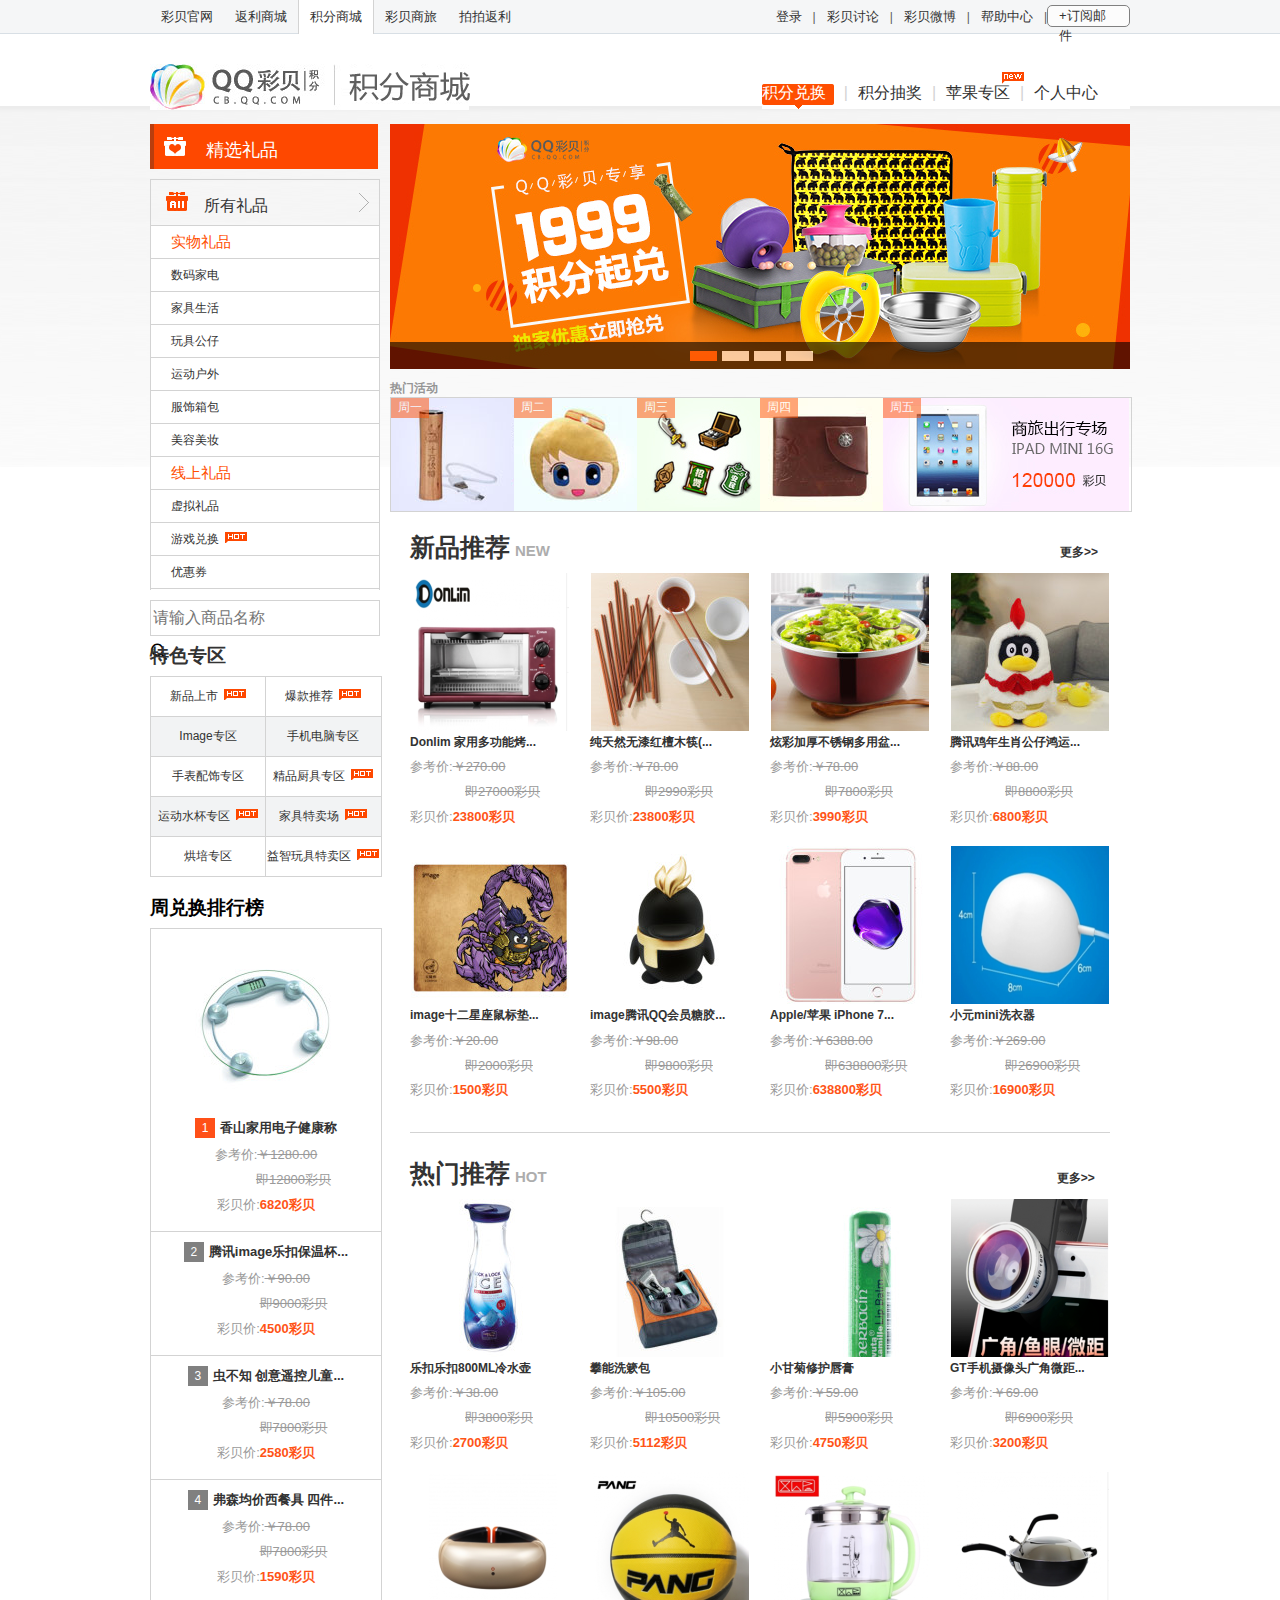
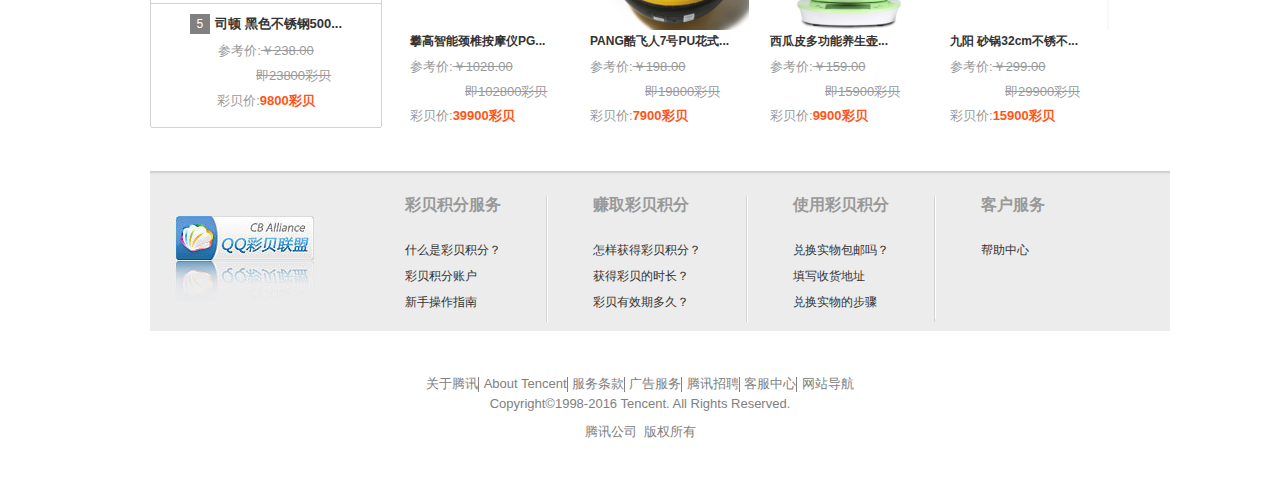
<file: index.html>
<!DOCTYPE html>
<html lang="en">
<head>
    <meta charset="UTF-8">
    <meta http-equiv="X-UA-Compatible" content="IE=edge,chrome=1">
    <title>积分商城</title>
    <link rel="stylesheet" href="css/normalize.css">
    <link rel="stylesheet" href="font/iconfont.css">
    <link rel="stylesheet" href="css/style.css">
    <script src="js/jquery-1.8.3.js"></script>
</head>
<body>
<div class="container">
    <!-- 头部布局-->
    <div class="header">
       <div class="header-topnav">
           <div class="wrap">
               <div class="nav-left-list">
                   <ul class="top-l-list">
                       <li><a href="../梁进涛/index.html" target="_blank">彩贝官网</a></li>
                       <li class="top-1-list2"><a href="../陈成卓/html/fanliStore.html" target="_blank">返利商城</a></li>
                       <li class="top-1-list3"><a href="#">积分商城</a></li>
                       <li class="top-1-list4"><a href="../韩旺盛/trip.html">彩贝商旅</a></li>
                       <li><a href="../郭振江/ppfl.html" target="_blank">拍拍返利</a></li>
                   </ul>
               </div>
               <div class="nav-right-list">
                   <ul class="top-r-list">
                       <li><a class="link-nav" href="../赵子明/qq彩贝注册/index.html">登录</a><span>|</span></li>
                       <li><a class="link-nav" href="#">彩贝讨论</a><span>|</span></li>
                       <li><a class="link-nav" href="#">彩贝微博</a><span>|</span></li>
                       <li><a class="link-nav" href="#">帮助中心</a><span>|</span></li>
                       <li class="link-last-list"><a class="link-nav link-last" href="#">+订阅邮件</a></li>
                   </ul>
               </div>
           </div>
       </div>
        <div class="header-bottomnav">
            <div class="wrap">
                <div class="header-bottom-wrap">
                    <h1>
                        <a href="../梁进涛/index.html" class="homelink"></a><a href="#" class="jifenlink"></a>
                    </h1>
                    <div class="header-bottom-right">
                        <ul>
                            <li class="menu-first"><a class="botlink1" href="#">积分兑换</a></li>
                            <li><span class="header-bottom-list">|</span></li>
                            <li><a href="../郭振江/jfsc_choujiang.html" class="botlink">积分抽奖</a></li>
                            <li><span class="header-bottom-list">|</span></li>
                            <li class="menu-item-apple"><a href="#" class="botlink ">苹果专区</a><span class="ico-new"></span></li>
                            <li><span class="header-bottom-list">|</span></li>
                            <li class="last" ><a href="#" class="botlink">个人中心</a></li>
                        </ul>
                    </div>
                </div>
            </div>
        </div>
    </div>
    <div class="center">
        <div class="wrap wrap-center">
            <div class="bgcolor">
                <div class="center-left">
                    <!-- 页面中间部分的左边的导航栏-->
                    <div class="center-nav-hd">
                        <a href="#"><span class="hdpic"></span><span class="hdfont">精选礼品</span></a>
                    </div>
                    <div class="center-aside-nav">
                        <div class="menu-top">
                            <a href="#"><span class="menu-top-title"></span><span class="menufont">所有礼品</span><span class="menu-top-right"></span></a>
                        </div>
                        <div class="center-navlist">
                            <ul>
                                <li class="center-bg"><a href="#" id="nav1">实物礼品</a></li>
                                <li class="center-bg"><a href="#">数码家电</a></li>
                                <li class="center-bg"><a href="#">家具生活</a></li>
                                <li class="center-bg"><a href="#">玩具公仔</a></li>
                                <li class="center-bg"><a href="#">运动户外</a></li>
                                <li class="center-bg"><a href="#">服饰箱包</a></li>
                                <li class="center-bg"><a href="#">美容美妆</a></li>
                                <li class="center-bg"><a href="#" id="nav8">线上礼品</a></li>
                                <li><a href="#">虚拟礼品</a></li>
                                <li><a href="#">游戏兑换<span class="nav9-bg"></span></a></li>
                                <li class="last-nav"><a href="#">优惠券</a> </li>
                            </ul>
                        </div>
                    </div>
                    <div class="search">
                        <form action="#" method="get">
                            <input type="text" class="ipt-search" name="schkey" placeholder="请输入商品名称"/>
                            <i class="icon iconfont icon-sousuo"></i>
                        </form>
                    </div>
                    <!-- 特色专区-->
                    <div class="feature">
                        <div class="feature-tag">
                            <h3>特色专区</h3>
                        </div>
                        <div class="feature-nav">
                            <ul>
                                <li><a href="#" class="feature-border"><span class="feature-font">新品上市</span><span class="feature-hot"></span></a><a href="#"><span class="feature-font">爆款推荐</span><span class="feature-hot"></span></a></li>
                                <li><a href="#" class="feature-border"><span class="feature-font">Image专区</span></a><a href="#"><span class="feature-font">手机电脑专区</span></a></li>
                                <li><a href="#" class="feature-border"><span class="feature-font">手表配饰专区</span></a><a href="#"><span class="feature-font">精品厨具专区</span><span class="feature-hot"></span></a></li>
                                <li><a href="#" class="feature-border"><span class="feature-font">运动水杯专区</span><span class="feature-hot"></span></a><a href="#"><span class="feature-font">家具特卖场</span><span class="feature-hot"></span></a></li>
                                <li><a href="#" class="feature-border"><span class="feature-font">烘培专区</span></a><a href="#"><span class="feature-font">益智玩具特卖区</span><span class="feature-hot"></span></a></li>
                            </ul>
                        </div>
                    </div>
                    <div class="week">
                        <div class="week-title">
                            <h3>周兑换排行榜</h3>
                        </div>
                        <div class="week-nav">
                            <ul >
                                <li class="week-list1" id="w-list1">
                                    <a href="#"><img class="week-img show" src="image/158(16).png" alt="香山家用电子健康称"></a>
                                    <div class="week-nav-message">
                                        <div><span class="week-num show-num-bg">1</span><a href="#" class="week-font">香山家用电子健康称</a></div>
                                        <div class="cankao">参考价:<span class="money">￥1280.00</span></div>
                                        <div class="cankao pad money">即12800彩贝</div>
                                        <div class="cankao">彩贝价:<span class="caibeinum">6820彩贝</span></div>
                                    </div>
                                </li>
                                <li class="week-list1">
                                    <a href="#"><img class="week-img" src="image/158(17).png" alt="腾讯image乐扣保温杯"></a>
                                    <div class="week-nav-message">
                                        <div><span class="week-num">2</span><a href="#"  class="week-font">腾讯image乐扣保温杯...</a></div>
                                        <div class="cankao">参考价:<span class="money">￥90.00</span></div>
                                        <div class="cankao pad money">即9000彩贝</div>
                                        <div class="cankao">彩贝价:<span class="caibeinum">4500彩贝</span></div>
                                    </div>
                                </li>
                                <li class="week-list1">
                                    <a href="#"><img class="week-img" src="image/158(18).png" alt="虫不知 创意遥控儿童"></a>
                                    <div class="week-nav-message">
                                        <div><span class="week-num">3</span><a href="#"  class="week-font">虫不知 创意遥控儿童...</a></div>
                                        <div class="cankao">参考价:<span class="money">￥78.00</span></div>
                                        <div class="cankao pad money">即7800彩贝</div>
                                        <div class="cankao">彩贝价:<span class="caibeinum">2580彩贝</span></div>
                                    </div>
                                </li>
                                <li class="week-list1">
                                    <a href="#"><img class="week-img" src="image/158(19).png" alt="弗森均价西餐具 四件"></a>
                                    <div class="week-nav-message">
                                        <div><span class="week-num">4</span><a href="#"  class="week-font">弗森均价西餐具 四件...</a></div>
                                        <div class="cankao">参考价:<span class="money">￥78.00</span></div>
                                        <div class="cankao pad money">即7800彩贝</div>
                                        <div class="cankao">彩贝价:<span class="caibeinum">1590彩贝</span></div>
                                    </div>
                                </li>
                                <li class="week-list1">
                                    <a href="#"><img class="week-img" src="image/158(20).png" alt="司顿黑色不锈钢500"></a>
                                    <div class="week-nav-message">
                                        <div><span class="week-num">5</span><a href="#"  class="week-font">司顿 黑色不锈钢500...</a></div>
                                        <div class="cankao">参考价:<span class="money">￥238.00</span></div>
                                        <div class="cankao pad money">即23800彩贝</div>
                                        <div class="cankao">彩贝价:<span class="caibeinum">9800彩贝</span></div>
                                    </div>
                                </li>
                            </ul>
                        </div>
                    </div>
                </div>
                <div class="center-right">
                    <div id="container">
                        <div id="lunbo" style="left: -740px;">
                            <img src="image/0(3).png">
                            <img src="image/0.png">
                            <img src="image/0(1).png">
                            <img src="image/0(2).png">
                            <img src="image/0(3).png">
                            <img src="image/0.png">
                        </div>
                        <div class="button-wrap">
                            <div id="buttons">
                               <span index="1" class="on"></span>
                               <span index="2"></span>
                               <span index="3"></span>
                               <span index="4"></span>
                            </div>
                        </div>
                        <a href="javascript:;" id="prev" class="arrow"><</a>
                        <a href="javascript:;" id="next" class="arrow">></a>
                    </div>
                    <div class="hot-active">
                        <h3>热门活动</h3>
                        <div class="active-list">
                            <ul>
                                <li><a href="#"><img src="image/0(4).png" ><span class="list-bg">周一</span></a></li>
                                <li><a href="#"><img src="image/0(5).png"><span class="list-bg">周二</span></a></li>
                                <li><a href="#"><img src="image/0(6).png"><span class="list-bg">周三</span></a></li>
                                <li><a href="#"><img src="image/0(7).png"><span class="list-bg">周四</span></a></li>
                                <li ><a href="#"><img src="image/0(8).png"><span class="list-bg">周五</span></a></li>
                            </ul>
                        </div>
                    </div>
                    <div class="newwrap">
                        <div class="new-rec">
                            <h3><span class="new-font">新品推荐</span><span class="new-sub">NEW</span><a class="more" href="#">更多>></a></h3>
                        </div>
                        <div class="new-list">
                            <ul>
                                <li>
                                    <a href="#"><img class="img-border" src="image/158.png"></a>
                                    <h4><a href="#" class="new-pic">Donlim 家用多功能烤...</a></h4>
                                    <div class="cankao">参考价:<span class="money">￥270.00</span></div>
                                    <div class="cankao pad money">即27000彩贝</div>
                                    <div class="cankao">彩贝价:<span class="caibeinum">23800彩贝</span></div>
                                </li>
                                <li>
                                    <a href="#"><img class="img-border" src="image/158(1).png"></a>
                                    <h4><a href="#" class="new-pic">纯天然无漆红檀木筷(...</a></h4>
                                    <div class="cankao">参考价:<span class="money">￥78.00</span></div>
                                    <div class="cankao pad money">即2990彩贝</div>
                                    <div class="cankao">彩贝价:<span class="caibeinum">23800彩贝</span></div>
                                </li>
                                <li>
                                    <a href="#"><img class="img-border" src="image/158(2).png"></a>
                                    <h4><a href="#" class="new-pic">炫彩加厚不锈钢多用盆...</a></h4>
                                    <div class="cankao">参考价:<span class="money">￥78.00</span></div>
                                    <div class="cankao pad money">即7800彩贝</div>
                                    <div class="cankao">彩贝价:<span class="caibeinum">3990彩贝</span></div>
                                </li>
                                <li class="new-list4">
                                    <a href="#"><img class="img-border" src="image/158(3).png"></a>
                                    <h4><a href="#" class="new-pic">腾讯鸡年生肖公仔鸿运...</a></h4>
                                    <div class="cankao">参考价:<span class="money">￥88.00</span></div>
                                    <div class="cankao pad money">即8800彩贝</div>
                                    <div class="cankao">彩贝价:<span class="caibeinum">6800彩贝</span></div>
                                </li>
                                <li>
                                    <a href="#"><img class="img-border" src="image/158(4).png"></a>
                                    <h4><a href="#" class="new-pic">image十二星座鼠标垫...</a></h4>
                                    <div class="cankao">参考价:<span class="money">￥20.00</span></div>
                                    <div class="cankao pad money">即2000彩贝</div>
                                    <div class="cankao">彩贝价:<span class="caibeinum">1500彩贝</span></div>
                                </li>
                                <li>
                                    <a href="#"><img class="img-border" src="image/158(5).png"></a>
                                    <h4><a href="#" class="new-pic">image腾讯QQ会员糖胶...</a></h4>
                                    <div class="cankao">参考价:<span class="money">￥98.00</span></div>
                                    <div class="cankao pad money">即9800彩贝</div>
                                    <div class="cankao">彩贝价:<span class="caibeinum">5500彩贝</span></div>
                                </li>
                                <li>
                                    <a href="#"><img class="img-border" src="image/158(6).png"></a>
                                    <h4><a href="#" class="new-pic">Apple/苹果 iPhone 7...</a></h4>
                                    <div class="cankao">参考价:<span class="money">￥6388.00</span></div>
                                    <div class="cankao pad money">即638800彩贝</div>
                                    <div class="cankao">彩贝价:<span class="caibeinum">638800彩贝</span></div>
                                </li>
                                <li class="new-list4">
                                    <a href="#"><img class="img-border" src="image/158(7).png"></a>
                                    <h4><a href="#" class="new-pic">小元mini洗衣器</a></h4>
                                    <div class="cankao">参考价:<span class="money">￥269.00</span></div>
                                    <div class="cankao pad money">即26900彩贝</div>
                                    <div class="cankao">彩贝价:<span class="caibeinum">16900彩贝</span></div>
                                </li>
                            </ul>
                        </div>
                    </div>
                    <div class="hotwrap">
                        <div class="hot-rec new-rec">
                            <h3><span class="new-font">热门推荐</span><span class="new-sub">HOT</span><a class="more" href="#">更多>></a></h3>
                        </div>
                        <div class="new-list">
                            <ul>
                                <li>
                                    <a href="#"><img class="img-border" src="image/158(8).png"></a>
                                    <h4><a href="#" class="new-pic">乐扣乐扣800ML冷水壶</a></h4>
                                    <div class="cankao">参考价:<span class="money">￥38.00</span></div>
                                    <div class="cankao pad money">即3800彩贝</div>
                                    <div class="cankao">彩贝价:<span class="caibeinum">2700彩贝</span></div>
                                </li>
                                <li>
                                    <a href="#"><img class="img-border" src="image/158(9).png"></a>
                                    <h4><a href="#" class="new-pic">攀能洗簌包</a></h4>
                                    <div class="cankao">参考价:<span class="money">￥105.00</span></div>
                                    <div class="cankao pad money">即10500彩贝</div>
                                    <div class="cankao">彩贝价:<span class="caibeinum">5112彩贝</span></div>
                                </li>
                                <li>
                                    <a href="#"><img class="img-border" src="image/158(10).png"></a>
                                    <h4><a href="#" class="new-pic">小甘菊修护唇膏</a></h4>
                                    <div class="cankao">参考价:<span class="money">￥59.00</span></div>
                                    <div class="cankao pad money">即5900彩贝</div>
                                    <div class="cankao">彩贝价:<span class="caibeinum">4750彩贝</span></div>
                                </li>
                                <li class="new-list4">
                                    <a href="#"><img class="img-border" src="image/158(11).png"></a>
                                    <h4><a href="#" class="new-pic">GT手机摄像头广角微距...</a></h4>
                                    <div class="cankao">参考价:<span class="money">￥69.00</span></div>
                                    <div class="cankao pad money">即6900彩贝</div>
                                    <div class="cankao">彩贝价:<span class="caibeinum">3200彩贝</span></div>
                                </li>
                                <li>
                                    <a href="#"><img class="img-border" src="image/158(12).png"></a>
                                    <h4><a href="#" class="new-pic">攀高智能颈椎按摩仪PG...</a></h4>
                                    <div class="cankao">参考价:<span class="money">￥1028.00</span></div>
                                    <div class="cankao pad money">即102800彩贝</div>
                                    <div class="cankao">彩贝价:<span class="caibeinum">39900彩贝</span></div>
                                </li>
                                <li>
                                    <a href="#"><img class="img-border" src="image/158(13).png"></a>
                                    <h4><a href="#" class="new-pic">PANG酷飞人7号PU花式...</a></h4>
                                    <div class="cankao">参考价:<span class="money">￥198.00</span></div>
                                    <div class="cankao pad money">即19800彩贝</div>
                                    <div class="cankao">彩贝价:<span class="caibeinum">7900彩贝</span></div>
                                </li>
                                <li>
                                    <a href="#"><img class="img-border" src="image/158(14).png"></a>
                                    <h4><a href="#" class="new-pic">西瓜皮多功能养生壶...</a></h4>
                                    <div class="cankao">参考价:<span class="money">￥159.00</span></div>
                                    <div class="cankao pad money">即15900彩贝</div>
                                    <div class="cankao">彩贝价:<span class="caibeinum">9900彩贝</span></div>
                                </li>
                                <li class="new-list4">
                                    <a href="#"><img class="img-border" src="image/158(15).png"></a>
                                    <h4><a href="#" class="new-pic">九阳 砂锅32cm不锈不...</a></h4>
                                    <div class="cankao">参考价:<span class="money">￥299.00</span></div>
                                    <div class="cankao pad money">即29900彩贝</div>
                                    <div class="cankao">彩贝价:<span class="caibeinum">15900彩贝</span></div>
                                </li>
                            </ul>
                        </div>
                    </div>
                </div>
            </div>
        </div>
    </div>
    <div class="footer">
        <div class="wrap">
            <div class="footer-top">
                <div class="footer-logo"><a href="#"><img src="image/logo_cba150x85.jpg"></a></div>
                <div class="footer-top-div1 border-left">
                    <h4>彩贝积分服务</h4>
                    <p><a href="#">什么是彩贝积分？</a></p>
                    <p><a href="#">彩贝积分账户</a></p>
                    <p><a href="#">新手操作指南</a></p>
                </div>
                <div class="footer-top-div1">
                    <h4>赚取彩贝积分</h4>
                    <p><a href="#">怎样获得彩贝积分？</a></p>
                    <p><a href="#">获得彩贝的时长？</a></p>
                    <p><a href="#">彩贝有效期多久？</a></p>
                </div>
                <div class="footer-top-div1">
                    <h4>使用彩贝积分</h4>
                    <p><a href="#">兑换实物包邮吗？</a></p>
                    <p><a href="#">填写收货地址</a></p>
                    <p><a href="#">兑换实物的步骤</a></p>
                </div>
                <div class="footer-top-div1 border-height">
                    <h4>客户服务</h4>
                    <p><a href="#">帮助中心</a></p>
                </div>
            </div>
            <div class="footer-bottom">
                <ul>
                    <li><a href="#">关于腾讯</a></li>
                    <li><a href="#">About Tencent</a></li>
                    <li><a href="#">服务条款</a></li>
                    <li><a href="#">广告服务</a></li>
                    <li><a href="#">腾讯招聘</a></li>
                    <li><a href="#">客服中心</a></li>
                    <li class="footer-list-end"><a href="#">网站导航</a></li>
                </ul>
                <p>Copyright©1998-2016 Tencent. All Rights Reserved.</p>
                <p>腾讯公司<a class="copy" href="#">版权所有</a></p>
            </div>
        </div>
    </div>
</div>
<script src="js/js_1.js"></script>
</body>
</html>
</file>
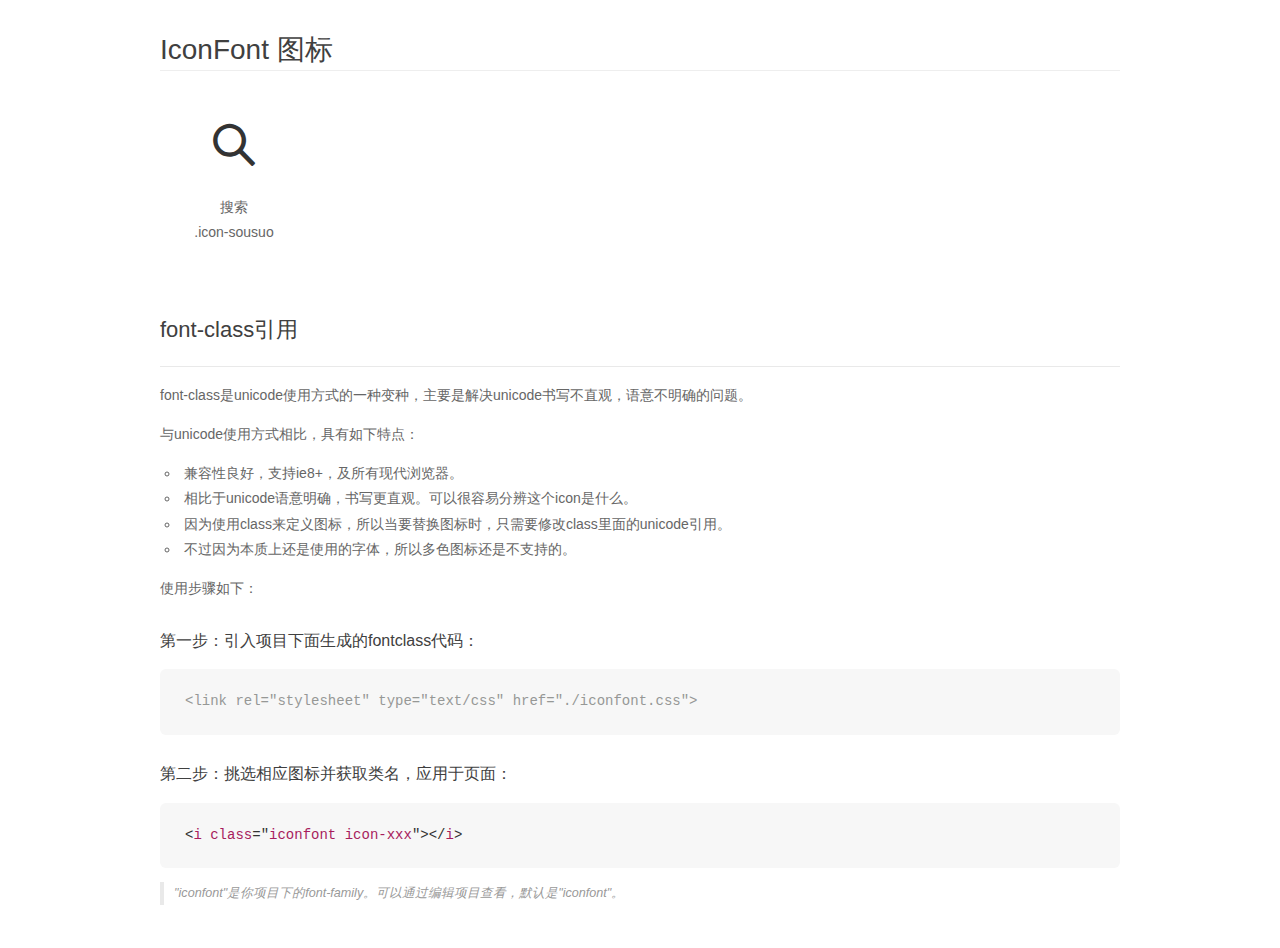
<file: font/demo_fontclass.html>
<!DOCTYPE html>
<html>
<head>
    <meta charset="utf-8"/>
    <title>IconFont</title>
    <link rel="stylesheet" href="demo.css">
    <link rel="stylesheet" href="iconfont.css">
</head>
<body>
    <div class="main markdown">
        <h1>IconFont 图标</h1>
        <ul class="icon_lists clear">
            
                <li>
                <i class="icon iconfont icon-sousuo"></i>
                    <div class="name">搜索</div>
                    <div class="fontclass">.icon-sousuo</div>
                </li>
            
        </ul>

        <h2 id="font-class-">font-class引用</h2>
        <hr>

        <p>font-class是unicode使用方式的一种变种，主要是解决unicode书写不直观，语意不明确的问题。</p>
        <p>与unicode使用方式相比，具有如下特点：</p>
        <ul>
        <li>兼容性良好，支持ie8+，及所有现代浏览器。</li>
        <li>相比于unicode语意明确，书写更直观。可以很容易分辨这个icon是什么。</li>
        <li>因为使用class来定义图标，所以当要替换图标时，只需要修改class里面的unicode引用。</li>
        <li>不过因为本质上还是使用的字体，所以多色图标还是不支持的。</li>
        </ul>
        <p>使用步骤如下：</p>
        <h3 id="-fontclass-">第一步：引入项目下面生成的fontclass代码：</h3>


        <pre><code class="lang-js hljs javascript"><span class="hljs-comment">&lt;link rel="stylesheet" type="text/css" href="./iconfont.css"&gt;</span></code></pre>
        <h3 id="-">第二步：挑选相应图标并获取类名，应用于页面：</h3>
        <pre><code class="lang-css hljs">&lt;<span class="hljs-selector-tag">i</span> <span class="hljs-selector-tag">class</span>="<span class="hljs-selector-tag">iconfont</span> <span class="hljs-selector-tag">icon-xxx</span>"&gt;&lt;/<span class="hljs-selector-tag">i</span>&gt;</code></pre>
        <blockquote>
        <p>"iconfont"是你项目下的font-family。可以通过编辑项目查看，默认是"iconfont"。</p>
        </blockquote>
    </div>
</body>
</html>
</file>
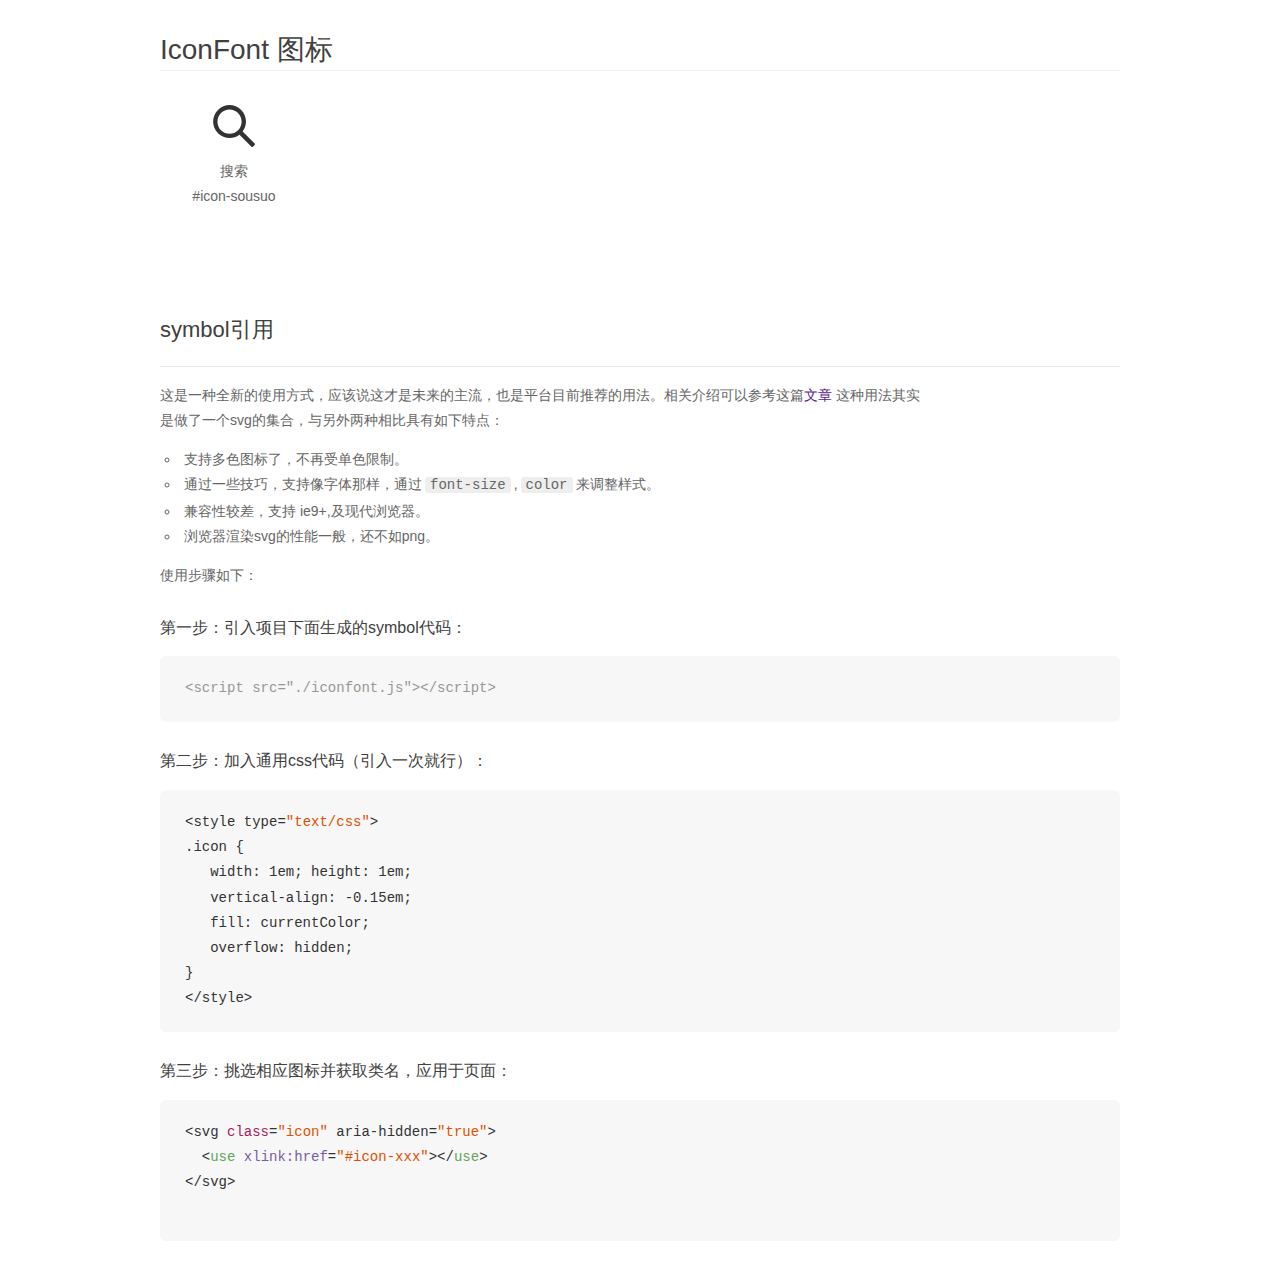
<file: font/demo_symbol.html>
<!DOCTYPE html>
<html>
<head>
    <meta charset="utf-8"/>
    <title>IconFont</title>
    <link rel="stylesheet" href="demo.css">
    <script src="iconfont.js"></script>

    <style type="text/css">
        .icon {
          /* 通过设置 font-size 来改变图标大小 */
          width: 1em; height: 1em;
          /* 图标和文字相邻时，垂直对齐 */
          vertical-align: -0.15em;
          /* 通过设置 color 来改变 SVG 的颜色/fill */
          fill: currentColor;
          /* path 和 stroke 溢出 viewBox 部分在 IE 下会显示
             normalize.css 中也包含这行 */
          overflow: hidden;
        }

    </style>
</head>
<body>
    <div class="main markdown">
        <h1>IconFont 图标</h1>
        <ul class="icon_lists clear">
            
                <li>
                    <svg class="icon" aria-hidden="true">
                        <use xlink:href="#icon-sousuo"></use>
                    </svg>
                    <div class="name">搜索</div>
                    <div class="fontclass">#icon-sousuo</div>
                </li>
            
        </ul>


        <h2 id="symbol-">symbol引用</h2>
        <hr>

        <p>这是一种全新的使用方式，应该说这才是未来的主流，也是平台目前推荐的用法。相关介绍可以参考这篇<a href="">文章</a>
        这种用法其实是做了一个svg的集合，与另外两种相比具有如下特点：</p>
        <ul>
          <li>支持多色图标了，不再受单色限制。</li>
          <li>通过一些技巧，支持像字体那样，通过<code>font-size</code>,<code>color</code>来调整样式。</li>
          <li>兼容性较差，支持 ie9+,及现代浏览器。</li>
          <li>浏览器渲染svg的性能一般，还不如png。</li>
        </ul>
        <p>使用步骤如下：</p>
        <h3 id="-symbol-">第一步：引入项目下面生成的symbol代码：</h3>
        <pre><code class="lang-js hljs javascript"><span class="hljs-comment">&lt;script src="./iconfont.js"&gt;&lt;/script&gt;</span></code></pre>
        <h3 id="-css-">第二步：加入通用css代码（引入一次就行）：</h3>
        <pre><code class="lang-js hljs javascript">&lt;style type=<span class="hljs-string">"text/css"</span>&gt;
.icon {
   width: <span class="hljs-number">1</span>em; height: <span class="hljs-number">1</span>em;
   vertical-align: <span class="hljs-number">-0.15</span>em;
   fill: currentColor;
   overflow: hidden;
}
&lt;<span class="hljs-regexp">/style&gt;</span></code></pre>
        <h3 id="-">第三步：挑选相应图标并获取类名，应用于页面：</h3>
        <pre><code class="lang-js hljs javascript">&lt;svg <span class="hljs-class"><span class="hljs-keyword">class</span></span>=<span class="hljs-string">"icon"</span> aria-hidden=<span class="hljs-string">"true"</span>&gt;<span class="xml"><span class="hljs-tag">
  &lt;<span class="hljs-name">use</span> <span class="hljs-attr">xlink:href</span>=<span class="hljs-string">"#icon-xxx"</span>&gt;</span><span class="hljs-tag">&lt;/<span class="hljs-name">use</span>&gt;</span>
</span>&lt;<span class="hljs-regexp">/svg&gt;
        </span></code></pre>
    </div>
</body>
</html>
</file>
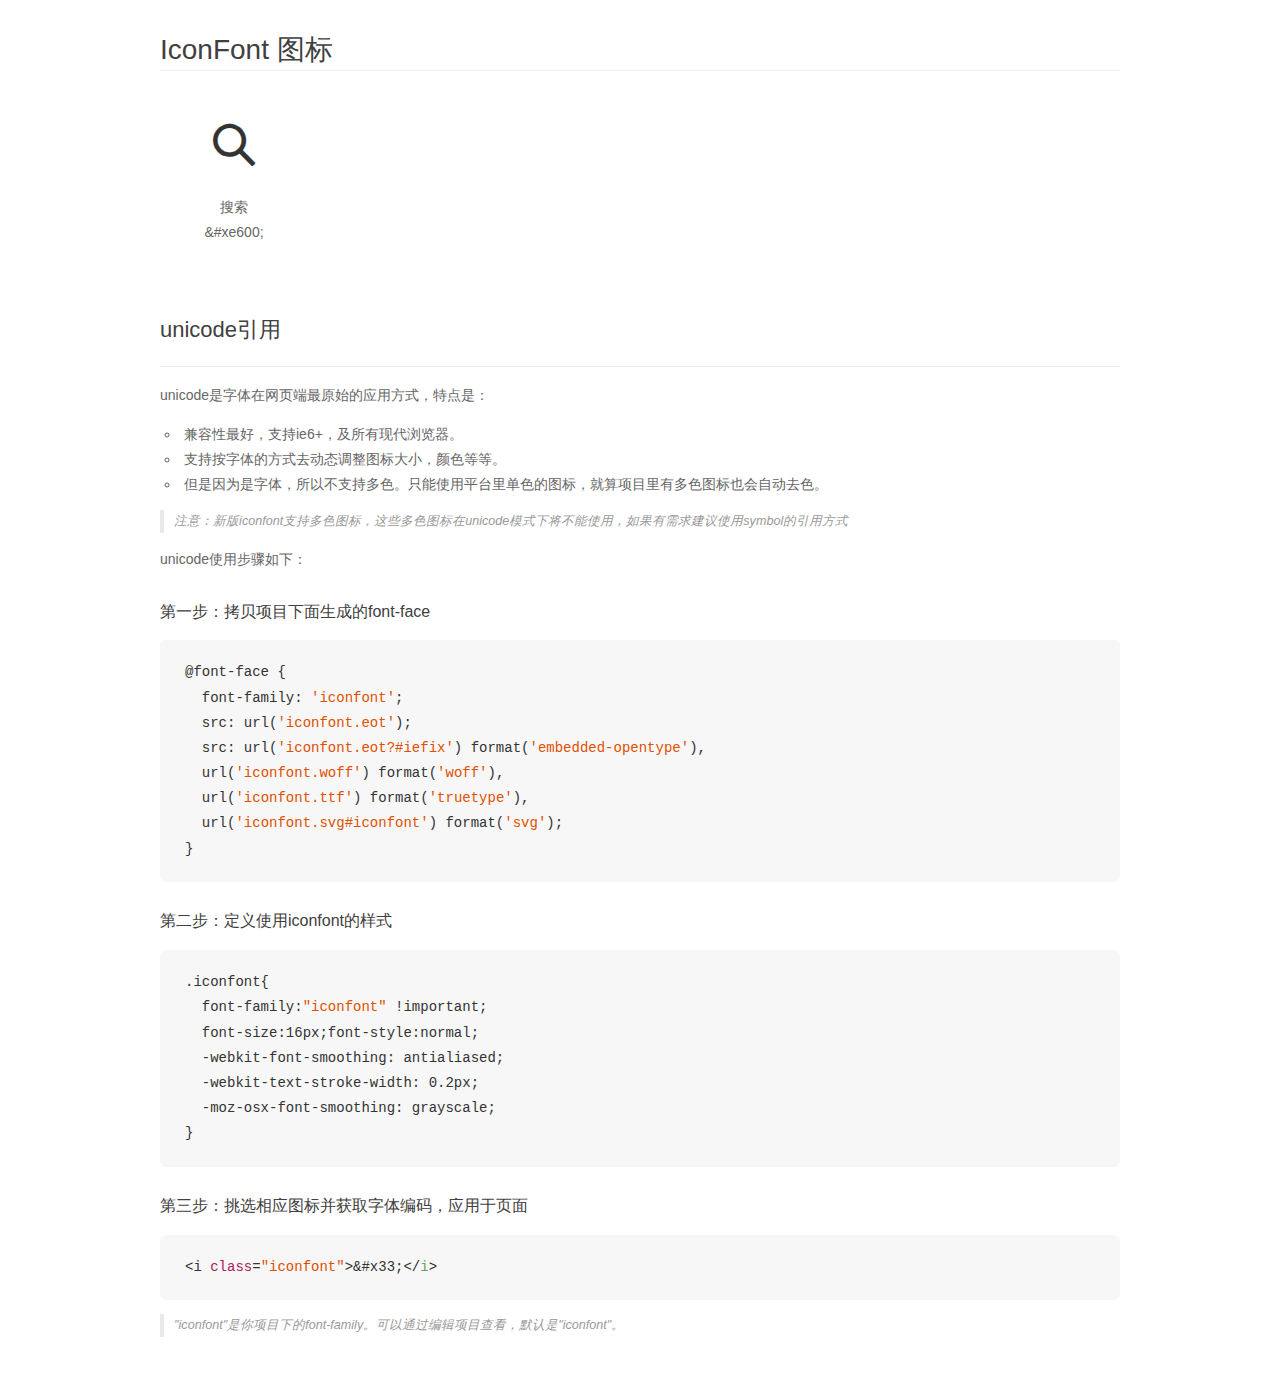
<file: font/demo_unicode.html>
<!DOCTYPE html>
<html>
<head>
    <meta charset="utf-8"/>
    <title>IconFont</title>
    <link rel="stylesheet" href="demo.css">

    <style type="text/css">

        @font-face {font-family: "iconfont";
          src: url('iconfont.eot'); /* IE9*/
          src: url('iconfont.eot#iefix') format('embedded-opentype'), /* IE6-IE8 */
          url('iconfont.woff') format('woff'), /* chrome, firefox */
          url('iconfont.ttf') format('truetype'), /* chrome, firefox, opera, Safari, Android, iOS 4.2+*/
          url('iconfont.svg#iconfont') format('svg'); /* iOS 4.1- */
        }

        .iconfont {
          font-family:"iconfont" !important;
          font-size:16px;
          font-style:normal;
          -webkit-font-smoothing: antialiased;
          -webkit-text-stroke-width: 0.2px;
          -moz-osx-font-smoothing: grayscale;
        }

    </style>
</head>
<body>
    <div class="main markdown">
        <h1>IconFont 图标</h1>
        <ul class="icon_lists clear">
            
                <li>
                <i class="icon iconfont">&#xe600;</i>
                    <div class="name">搜索</div>
                    <div class="code">&amp;#xe600;</div>
                </li>
            
        </ul>
        <h2 id="unicode-">unicode引用</h2>
        <hr>

        <p>unicode是字体在网页端最原始的应用方式，特点是：</p>
        <ul>
        <li>兼容性最好，支持ie6+，及所有现代浏览器。</li>
        <li>支持按字体的方式去动态调整图标大小，颜色等等。</li>
        <li>但是因为是字体，所以不支持多色。只能使用平台里单色的图标，就算项目里有多色图标也会自动去色。</li>
        </ul>
        <blockquote>
        <p>注意：新版iconfont支持多色图标，这些多色图标在unicode模式下将不能使用，如果有需求建议使用symbol的引用方式</p>
        </blockquote>
        <p>unicode使用步骤如下：</p>
        <h3 id="-font-face">第一步：拷贝项目下面生成的font-face</h3>
        <pre><code class="lang-js hljs javascript">@font-face {
  font-family: <span class="hljs-string">'iconfont'</span>;
  src: url(<span class="hljs-string">'iconfont.eot'</span>);
  src: url(<span class="hljs-string">'iconfont.eot?#iefix'</span>) format(<span class="hljs-string">'embedded-opentype'</span>),
  url(<span class="hljs-string">'iconfont.woff'</span>) format(<span class="hljs-string">'woff'</span>),
  url(<span class="hljs-string">'iconfont.ttf'</span>) format(<span class="hljs-string">'truetype'</span>),
  url(<span class="hljs-string">'iconfont.svg#iconfont'</span>) format(<span class="hljs-string">'svg'</span>);
}
</code></pre>
        <h3 id="-iconfont-">第二步：定义使用iconfont的样式</h3>
        <pre><code class="lang-js hljs javascript">.iconfont{
  font-family:<span class="hljs-string">"iconfont"</span> !important;
  font-size:<span class="hljs-number">16</span>px;font-style:normal;
  -webkit-font-smoothing: antialiased;
  -webkit-text-stroke-width: <span class="hljs-number">0.2</span>px;
  -moz-osx-font-smoothing: grayscale;
}
</code></pre>
        <h3 id="-">第三步：挑选相应图标并获取字体编码，应用于页面</h3>
        <pre><code class="lang-js hljs javascript">&lt;i <span class="hljs-class"><span class="hljs-keyword">class</span></span>=<span class="hljs-string">"iconfont"</span>&gt;&amp;#x33;<span class="xml"><span class="hljs-tag">&lt;/<span class="hljs-name">i</span>&gt;</span></span></code></pre>

        <blockquote>
        <p>"iconfont"是你项目下的font-family。可以通过编辑项目查看，默认是"iconfont"。</p>
        </blockquote>
    </div>


</body>
</html>
</file>
<file: font/iconfont.css>
@font-face {font-family: "iconfont";
  src: url('iconfont.eot?t=1481685015372'); /* IE9*/
  src: url('iconfont.eot?t=1481685015372#iefix') format('embedded-opentype'), /* IE6-IE8 */
  url('iconfont.woff?t=1481685015372') format('woff'), /* chrome, firefox */
  url('iconfont.ttf?t=1481685015372') format('truetype'), /* chrome, firefox, opera, Safari, Android, iOS 4.2+*/
  url('iconfont.svg?t=1481685015372#iconfont') format('svg'); /* iOS 4.1- */
}

.iconfont {
  font-family:"iconfont" !important;
  font-size:16px;
  font-style:normal;
  -webkit-font-smoothing: antialiased;
  -moz-osx-font-smoothing: grayscale;
}

.icon-sousuo:before { content: "\e600"; }
</file>
<file: css/style.css>
/*ͨ����ʽ*/
.container{
    width: 100%;
}
body{
    background:  url("../image/repeat_x.png") repeat-x 0 60px;
}
.wrap{
    width: 980px;
    margin: 0 auto;
}
/*ͷ����ʽ*/
.header{
    width: 100%;
}
ul,h1,h2,h3,h4,img{
    margin: 0;
    padding: 0;
}
.header-topnav{
    height: 33px;
    width: 100%;
    background: #F5F6F7;
    border-bottom: 1px solid #D8DFE5;
}
.link-nav{
    display: inline-block;
}

/*ͷ���������벿�ֵ���*/
.nav-left-list{
    float: left;
}

.nav-left-list ul li{
    float: left;
    list-style: none;
    line-height: 32px;
    /*margin-right: 20px;*/
}
.top-1-list3{
    background: #fff;
}
.top-1-list2{
    border-right: 1px solid lightgray;
}
.top-1-list4{
    border-left: 1px solid lightgray;
}
.top-l-list a{
    display: inline-block;
    height: 33px;
    padding: 0 11px;
    text-decoration: none;
    color: #333;
    font-size: 13px;
}
.top-l-list a:hover{
    color: orangered;
    text-decoration: underline;
}
/*ͷ��������ҵ���*/
.nav-right-list{
    float:right;
}
.top-r-list li{
    float: left;
    list-style: none;
    line-height: 32px;
}
.top-r-list li a{
    display: inline-block;
    padding: 0 11px;
    height: 33px;
    text-decoration: none;
    color: #333;
    font-size: 13px;
}
.top-r-list a:hover{
    color: orangered;
    text-decoration: underline;
}
.top-r-list .link-last:hover{
    text-decoration: none;
}
/*.top-r-list .link-last:hover{*/
    /*text-decoration: none;*/
/*}*/
.top-r-list .link-last{
    background: #fcfcfc;
    margin-top: 5px;
    line-height: 20px;
    width: 59px;
    height: 20px;
    border: 1px solid gray;
    border-radius: 5px;
}
.top-r-list span{
    font-size: 12px;
    color: #595959;
}
/*ͷ��������*/
.header-bottomnav{
    width: 100%;
    height: 70px;
    background: #ffffff;
}
.header-bottom-wrap{
    display:flex ;
    align-items: center;
    width: 980px;
    height: 70px;
}
h1{
    width: 332px;
    height: 47px;
}
.homelink{
    display: inline-block;
    width: 185px;
    height: 47px;
    background: url("../image/sprite.png") no-repeat 0 -159px;
}
.jifenlink{
    display: inline-block;
    width: 135px;
    height: 47px;
    background: url("../image/sprite.png") no-repeat -185px -159px;
}
.header-bottom-right{
    background: #FFF;
    margin-top: 20px;
    height: 25px;
    width: 380px;
    margin-left: 290px;
}
.header-bottom-right ul li{
    float: left;
    list-style: none;
    margin-right: 10px;
}
.header-bottom-list{
    color: lightgray;
}
.last{
    margin-right: 0;
}
.header-bottom-right ul li a{
    text-decoration: none;
    font-size: 16px;
    font-weight: 500;
    font-family: arial;
}
.botlink{
    color: #333;
}
.header-bottom-right .botlink:hover{
    color: orangered;
}
.menu-first{
    width: 72px;
    height: 25px;
    background: url("../image/sprite.png") no-repeat 0 0;
}
.botlink1{
    color: #fff;
}
.menu-item-apple{
    position: relative;
}
.ico-new{
    display: inline-block;
    width: 22px;
    height: 13px;
    background: url("../image/sprite.png") no-repeat -98px -14px;
    position: absolute;
    left: 56px;
    top: -12px;
}

/*ҳ���м䲿�ֵ���ʽ*/
.center{
    width: 100%;
    height: 1617px;
}
.center-bg{
    background: #fff;
}
.wrap-center{
     width: 980px;
     margin-top: 20px;
 }
.center-left{
    width: 230px;
    height: 1602px;
    float: left;
}
.center-right{
    margin-left: 10px;
    width:740px ;
    /*height: 1200px;*/
    float: left;
}
/*ҳ���м䲿�ֵ���ർ������ͷ��*/
.center-nav-hd{
    width: 224px;
    height: 45px;
    background: #fe4800;
    border-left: 4px solid #b93e0e;
    margin-bottom: 10px;
}
.center-nav-hd a{
    margin-left: 10px;
    display: block;
    width:160px;
    line-height: 45px;
    height: 25px;
}
/*ҳ���м䲿�ֵ����ͷ������ĵ�����*/
.center-aside-nav{
    width: 228px;
    height: 410px;
    border-right: 1px solid lightgray;
    border-left: 1px solid lightgray;
    border-top: 1px solid lightgray;
}
.hdpic{
    display: inline-block;
    margin-top: 12px;
    width: 23px;
    height: 20px;
    background: url("../image/sprite.png") no-repeat -171px -236px;
}
.hdfont{
    display: inline-block;
    width: 80px;
    height: 30px;
    margin-left: 15px;
    font-size: 18px;
    text-align: center;
    color: #ffffff;
}
.menu-top {
    width:228px ;
    height: 45px;
    border-bottom: 1px solid lightgray;
}
.menu-top a{
    display: inline-block;
    width:228px;
    height: 30px;
    line-height: 45px;
    text-decoration: none;
    margin-top: 3px;
    color: #333;
}
.menu-top-title{
    display: inline-block;
    margin-left: 15px;
    width: 23px;
    height: 20px;
    background: url("../image/sprite.png") no-repeat -160px -208px;
}
.menufont{
    margin-left: 15px;
}
.menu-top-right{
    float: right;
    display: inline-block;
    margin-top: 10px;
    line-height: 30px;
    margin-right: 10px;
    width:11px;
    height: 19px;
    background: url("../image/sprite.png") no-repeat -85px 0;
}
.menu-top a:hover{
    color: #ff4e00;
}

.menu-top a:hover .menu-top-right{
    background:url("../image/sprite.png") no-repeat -73px 0;
}
.center-navlist li{
    width: 228px;
    height: 32px;
    border-bottom: 1px solid lightgray;
    list-style: none;
}

.center-navlist a{
    margin-left: 20px;
    display:inline-block ;
    width: 208px;
    height: 32px;
    line-height: 32px;
    text-decoration: none;
    color: #333333;
    font-size: 12px;
}
.center-navlist a:hover{
    color: #ff4e00;
}
#nav1{
    color:#ff4e00;
    font-size: 15px;
}
#nav8{
    color:#ff4e00;
    font-size: 15px;
}
.nav9-bg{
    display: inline-block;
    width: 23px;
    height: 11px;
    margin-left: 5px;
    background: url("../image/sprite.png") no-repeat -97px 0;
}
/*������*/
.search{
    width: 228px;
    height: 34px;
    margin-top: 10px;
    border: 1px solid lightgray;
}
.search form{
    line-height: 34px;
}
.ipt-search{
    outline: none;
    border: none;
}
/*��ɫר��*/
.feature{
    width: 230px;
    height: 242px;
}
.feature-tag h3{
    width: 230px;
    height: 40px;
    line-height: 40px;
    color: #333333;
}
.feature-nav{
    width: 230px;
    height: 200px;
    border-top: 1px solid lightgray;
    border-left: 1px solid lightgray;
    border-right: 1px solid lightgray;
}
.feature-nav li{
    list-style: none;
    width: 230px;
    height: 39px;
    border-bottom: 1px solid lightgray;
}
.feature-nav li a{
    display: inline-block;
    width: 114px;
    height: 39px;
    text-decoration: none;
    font-size: 12px;
    color: #333333;
    text-align: center;
}
.feature-border{
    border-right: 1px solid lightgray;
}
.feature-nav .feature-font{
    display: inline-block;
    height: 38px;
    line-height: 38px;
}
.feature-hot{
    display: inline-block;
    width: 23px;
    height: 11px;
    margin-left: 5px;
    background: url("../image/sprite.png") no-repeat -97px 0;
}
.feature-nav a:hover{
    color:#ff4e00 ;
}
.feature-nav li:nth-child(even){
    background: #f2f3f4;
}

/*�ܶһ����а���ʽ*/
.week-title{
    width: 230px;
    height: 40px;
    margin-top: 10px;
}
.week-title h3{
    line-height: 40px;
}
.week-nav-message{
    margin-top: 10px;
    width: 230px;
    height: 93px;
    padding-bottom: 20px;
}
.week-nav{
    height: 798px;
    width: 230px;
    border-left: 1px solid lightgray;
    border-right: 1px solid lightgray;
    border-top: 1px solid lightgray;
}
.week-nav li{
    list-style: none;
    /*padding: 15px 34px;*/
    text-align: center;

}
.week-list1{
    border-bottom: 1px solid lightgray;
}
.week-list1 img:hover{
    border: 1px solid orangered;
}
.week-img  {
    margin-top: 15px;
    display: none;
    border: 1px solid transparent;
}
.week-num{
    margin-right: 5px;
    display: inline-block;
    line-height: 20px;
    width: 20px;
    height: 20px;
    font-size: 12px;
    background: gray;
    text-align: center;
    color: #fff;
}
.cankao{
    font-size: 13px;
    color: #9a9a9a;
    padding-top: 10px;
}
.pad{
    padding-left: 55px;
}
.money{
    text-decoration:line-through;
}
.caibeinum{
    color: #ff5417;
    font-weight: bold;
}
.week-font{
    font-weight: bold;
    font-size: 13px;
    text-decoration: none;
    color: #333333;
}
.week-font:hover{
    color:#ff4e00  ;
    text-decoration: underline;
}
.show{
    display: inline-block;
}
.show-num-bg{
    background: #ff5018;
}
/*ҳ���м䲿�ֵ��Ҳ���ʽ*/
/*�ֲ�ͼ��ʽ*/
#container{
    width: 740px;
    height: 245px;
    overflow: hidden;
    position: relative;
}
#lunbo{
    width: 4440px;
    height: 245px;
    position: absolute;
    z-index: 1;
}
#lunbo img{
    float: left;
}
.button-wrap{
    position: absolute;
    width: 740px;
    height: 27px;
    background: black;
    opacity: 0.6;
    z-index: 2;
    bottom: 0;
    left: 0;
}
#buttons{
    position: absolute;
    width: 140px;
    height: 10px;
    z-index: 2;
    bottom: 8px;
    left: 300px;
}
#buttons span{
    cursor: pointer;
    float: left;
    width: 27px;
    height: 10px;
    background: #fff;
    margin-right: 5px;
}
#buttons .on{
    background: orangered;
}
.arrow{
    text-decoration: none;
    cursor: pointer;
    display: none;
    width: 40px;
    height: 80px;
    position: absolute;
    text-align: center;
    line-height: 80px;
    top:80px;
    z-index: 2;
    background-color: rgba(0,0,0,.3);
    color: #fff;
    font-size: 36px;
    font-weight:bold ;
}
.arrow:hover{
    background: rgba(0,0,0,.7);
}
#container:hover .arrow{
    display: block;
}
#prev{
   left: 0;
}
#next{
    right: 0;
}

/*���Ż����ʽ*/
.hot-active{
    margin-top: 10px;
    width: 740px;
    height: 133px;
}
.hot-active h3{
    line-height: 18px;
    width: 740px;
    height: 18px;
    font-size: 12px;
    color: #959595;
}
.active-list{
    width: 740px;
    height: 113px;
    border: 1px solid lightgray;
    overflow: hidden;
}
.active-span-bg{
    background: #ff4e00;
    opacity: 1;
}
.active-list li{
    float: left;
    list-style: none;
    position:relative;
}
.active-list .list-bg{
    background: #ff4e00;
    opacity: .5;
}
.active-list span{
    display: block;

    font-size: 12px;
    padding: 3px 7px;
    color: #fff;
    position: absolute;
    top:0;
    left: 0;
}
.active-list a{
    display: block;
    margin-right: -123px;
}
#hidden{
    margin: 0;
}

/*��Ʒ�Ƽ�����ʽ*/
.newwrap{
    width: 700px;
    margin: 0 auto;
    margin-top: 20px;
}
.new-rec h3{
    width: 700px;
    height: 30px;
    line-height: 30px;

}
.new-rec .new-font{
    color: #333333;
    font-size: 25px;
}
.new-sub{
    font-size: 15px;
    margin-left: 5px;
    color: #adadad;
}
.more{
    margin-left: 510px;
    text-decoration: none;
    color: #333;
    font-size: 12px;
}
.more:hover{
    color:#ff4e00;
    text-decoration: underline;
}
.new-list{
    margin-top: 10px;
    width: 700px;
    height: 540px;
    /*border-bottom: 1px solid lightgray;*/
}
.new-list li{
    list-style: none;
    float: left;
    margin-right: 20px;
    margin-bottom: 20px;
}
.new-list img{
    display: block;
    border: 1px solid transparent;
}
.new-list h4{
    font-size: 16px;
}
a.new-pic:hover{
    color:#ff4e00 ;
    text-decoration: underline;
}
.new-pic{
    text-decoration: none;
    color: #333333;
    font-size: 12px;
}
.new-list ul li.new-list4{
    margin-right: 0;
}
.img-border:hover{
    border: 1px solid orangered;
}
/*�����Ƽ���ʽ*/
.hotwrap{
    border-top: 1px solid lightgray;
    width: 700px;
    margin: 0 auto;
    margin-top: 20px;
    padding-top: 25px;
}
/*�ײ���ʽ*/
.footer{
    margin-top: 30px;
    clear: both;
}
.footer-top{
    width: 980px;
    height: 153px;
    padding: 25px 20px;
    background: url("../image/bg_cblink.jpg") repeat-x;
}
.footer-logo{
    float: left;
    margin-right: 40px;
    margin-top: 20px;
    width: 150px;
    height: 85px;
}
.footer-top-div1{
    padding-left: 45px;
    padding-right:45px ;
    float: left;
    border-right: 1px solid lightgray;
    border-left: 1px solid #fff;
}
.footer-top-div1 h4{
    margin-bottom: 30px;
    font-weight: 600;
    font-size: 16px;
    color: #999999;
}
.footer-top-div1 p{
    font-size: 12px;
}
.footer-top-div1 a{
    text-decoration: none;
    color: #333;
}
.footer-top-div1 a:hover{
    color:#ff4e00 ;
    text-decoration: underline;
}
.border-left{
    border-left: none;
}
.border-height{
    height: 123px;
    border-right: none;
}
.footer-bottom {
    margin: 0 auto;
    width: 600px;
    height: 120px;

}
.footer-bottom ul{
    text-align: center;
}
.footer-bottom li{
    display: inline-block;
    border-right: 1px solid gray;
    font-size: 13px;
    list-style: none;
}
.footer-bottom li a{
    text-decoration: none;
    color: gray;
}
.footer-bottom .footer-list-end{
    border-right: none;
}
.footer-bottom li a:hover{
    color:#ff4e00 ;
    text-decoration: underline;
}
.footer-bottom p{
    margin-top: 5px;
    color: gray;
    text-align: center;
    font-size: 13px;
}
.copy{
    text-decoration: none;
    color:gray ;
    padding-left: 7px;
}
.copy:hover{
    text-decoration: underline;
    color:#ff4e00 ;
}
</file>
<file: font/demo.css>
*{margin: 0;padding: 0;list-style: none;}
/*
KISSY CSS Reset
理念：1. reset 的目的不是清除浏览器的默认样式，这仅是部分工作。清除和重置是紧密不可分的。
2. reset 的目的不是让默认样式在所有浏览器下一致，而是减少默认样式有可能带来的问题。
3. reset 期望提供一套普适通用的基础样式。但没有银弹，推荐根据具体需求，裁剪和修改后再使用。
特色：1. 适应中文；2. 基于最新主流浏览器。
维护：玉伯<lifesinger@gmail.com>, 正淳<ragecarrier@gmail.com>
 */

/** 清除内外边距 **/
body, h1, h2, h3, h4, h5, h6, hr, p, blockquote, /* structural elements 结构元素 */
dl, dt, dd, ul, ol, li, /* list elements 列表元素 */
pre, /* text formatting elements 文本格式元素 */
form, fieldset, legend, button, input, textarea, /* form elements 表单元素 */
th, td /* table elements 表格元素 */ {
  margin: 0;
  padding: 0;
}

/** 设置默认字体 **/
body,
button, input, select, textarea /* for ie */ {
  font: 12px/1.5 tahoma, arial, \5b8b\4f53, sans-serif;
}
h1, h2, h3, h4, h5, h6 { font-size: 100%; }
address, cite, dfn, em, var { font-style: normal; } /* 将斜体扶正 */
code, kbd, pre, samp { font-family: courier new, courier, monospace; } /* 统一等宽字体 */
small { font-size: 12px; } /* 小于 12px 的中文很难阅读，让 small 正常化 */

/** 重置列表元素 **/
ul, ol { list-style: none; }

/** 重置文本格式元素 **/
a { text-decoration: none; }
a:hover { text-decoration: underline; }


/** 重置表单元素 **/
legend { color: #000; } /* for ie6 */
fieldset, img { border: 0; } /* img 搭车：让链接里的 img 无边框 */
button, input, select, textarea { font-size: 100%; } /* 使得表单元素在 ie 下能继承字体大小 */
/* 注：optgroup 无法扶正 */

/** 重置表格元素 **/
table { border-collapse: collapse; border-spacing: 0; }

/* 清除浮动 */
.ks-clear:after, .clear:after {
  content: '\20';
  display: block;
  height: 0;
  clear: both;
}
.ks-clear, .clear {
  *zoom: 1;
}

.main {
  padding: 30px 100px;
width: 960px;
margin: 0 auto;
}
.main h1{font-size:36px; color:#333; text-align:left;margin-bottom:30px; border-bottom: 1px solid #eee;}

.helps{margin-top:40px;}
.helps pre{
  padding:20px;
  margin:10px 0;
  border:solid 1px #e7e1cd;
  background-color: #fffdef;
  overflow: auto;
}

.icon_lists{
  width: 100% !important;

}

.icon_lists li{
  float:left;
  width: 100px;
  height:180px;
  text-align: center;
  list-style: none !important;
}
.icon_lists .icon{
  font-size: 42px;
  line-height: 100px;
  margin: 10px 0;
  color:#333;
  -webkit-transition: font-size 0.25s ease-out 0s;
  -moz-transition: font-size 0.25s ease-out 0s;
  transition: font-size 0.25s ease-out 0s;

}
.icon_lists .icon:hover{
  font-size: 100px;
}



.markdown {
  color: #666;
  font-size: 14px;
  line-height: 1.8;
}

.highlight {
  line-height: 1.5;
}

.markdown img {
  vertical-align: middle;
  max-width: 100%;
}

.markdown h1 {
  color: #404040;
  font-weight: 500;
  line-height: 40px;
  margin-bottom: 24px;
}

.markdown h2,
.markdown h3,
.markdown h4,
.markdown h5,
.markdown h6 {
  color: #404040;
  margin: 1.6em 0 0.6em 0;
  font-weight: 500;
  clear: both;
}

.markdown h1 {
  font-size: 28px;
}

.markdown h2 {
  font-size: 22px;
}

.markdown h3 {
  font-size: 16px;
}

.markdown h4 {
  font-size: 14px;
}

.markdown h5 {
  font-size: 12px;
}

.markdown h6 {
  font-size: 12px;
}

.markdown hr {
  height: 1px;
  border: 0;
  background: #e9e9e9;
  margin: 16px 0;
  clear: both;
}

.markdown p,
.markdown pre {
  margin: 1em 0;
}

.markdown > p,
.markdown > blockquote,
.markdown > .highlight,
.markdown > ol,
.markdown > ul {
  width: 80%;
}

.markdown ul > li {
  list-style: circle;
}

.markdown > ul li,
.markdown blockquote ul > li {
  margin-left: 20px;
  padding-left: 4px;
}

.markdown > ul li p,
.markdown > ol li p {
  margin: 0.6em 0;
}

.markdown ol > li {
  list-style: decimal;
}

.markdown > ol li,
.markdown blockquote ol > li {
  margin-left: 20px;
  padding-left: 4px;
}

.markdown code {
  margin: 0 3px;
  padding: 0 5px;
  background: #eee;
  border-radius: 3px;
}

.markdown pre {
  border-radius: 6px;
  background: #f7f7f7;
  padding: 20px;
}

.markdown pre code {
  border: none;
  background: #f7f7f7;
  margin: 0;
}

.markdown strong,
.markdown b {
  font-weight: 600;
}

.markdown > table {
  border-collapse: collapse;
  border-spacing: 0px;
  empty-cells: show;
  border: 1px solid #e9e9e9;
  width: 95%;
  margin-bottom: 24px;
}

.markdown > table th {
  white-space: nowrap;
  color: #333;
  font-weight: 600;

}

.markdown > table th,
.markdown > table td {
  border: 1px solid #e9e9e9;
  padding: 8px 16px;
  text-align: left;
}

.markdown > table th {
  background: #F7F7F7;
}

.markdown blockquote {
  font-size: 90%;
  color: #999;
  border-left: 4px solid #e9e9e9;
  padding-left: 0.8em;
  margin: 1em 0;
  font-style: italic;
}

.markdown blockquote p {
  margin: 0;
}

.markdown .anchor {
  opacity: 0;
  transition: opacity 0.3s ease;
  margin-left: 8px;
}

.markdown .waiting {
  color: #ccc;
}

.markdown h1:hover .anchor,
.markdown h2:hover .anchor,
.markdown h3:hover .anchor,
.markdown h4:hover .anchor,
.markdown h5:hover .anchor,
.markdown h6:hover .anchor {
  opacity: 1;
  display: inline-block;
}

.markdown > br,
.markdown > p > br {
  clear: both;
}


.hljs {
  display: block;
  background: white;
  padding: 0.5em;
  color: #333333;
  overflow-x: auto;
}

.hljs-comment,
.hljs-meta {
  color: #969896;
}

.hljs-string,
.hljs-variable,
.hljs-template-variable,
.hljs-strong,
.hljs-emphasis,
.hljs-quote {
  color: #df5000;
}

.hljs-keyword,
.hljs-selector-tag,
.hljs-type {
  color: #a71d5d;
}

.hljs-literal,
.hljs-symbol,
.hljs-bullet,
.hljs-attribute {
  color: #0086b3;
}

.hljs-section,
.hljs-name {
  color: #63a35c;
}

.hljs-tag {
  color: #333333;
}

.hljs-title,
.hljs-attr,
.hljs-selector-id,
.hljs-selector-class,
.hljs-selector-attr,
.hljs-selector-pseudo {
  color: #795da3;
}

.hljs-addition {
  color: #55a532;
  background-color: #eaffea;
}

.hljs-deletion {
  color: #bd2c00;
  background-color: #ffecec;
}

.hljs-link {
  text-decoration: underline;
}

pre{
  background: #fff;
}
</file>
